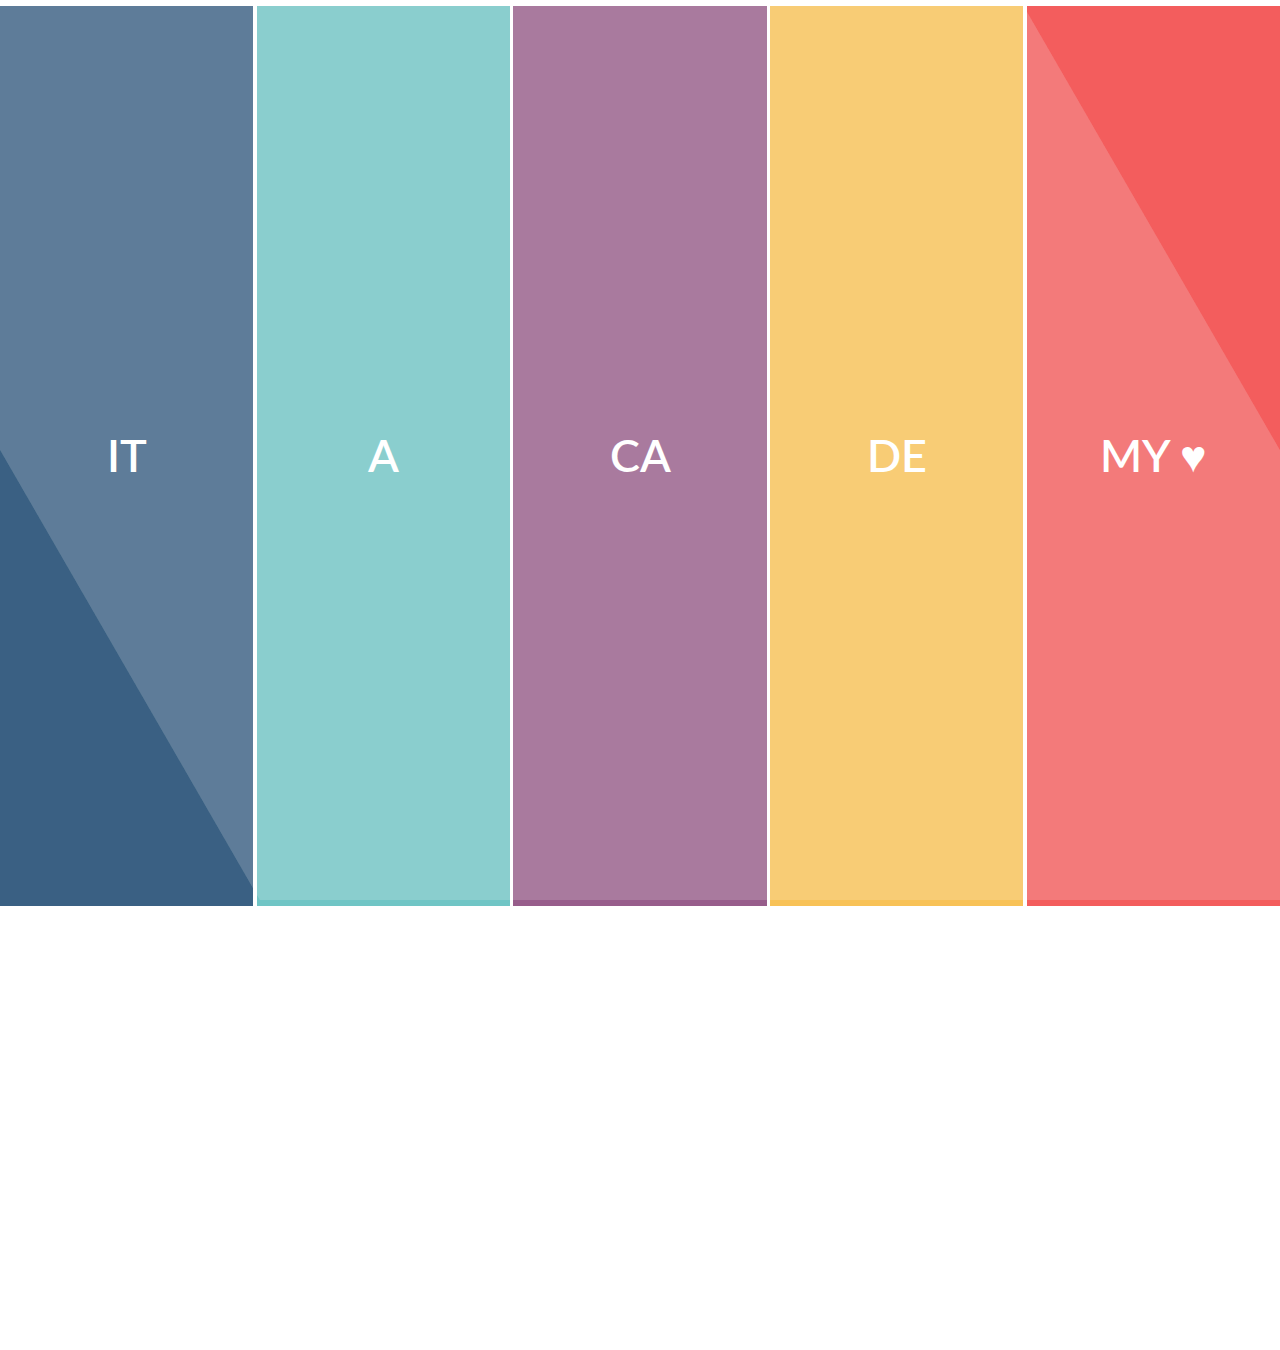
<file: Nivel_III/index.html>
<!DOCTYPE html>
<html lang="es">
<head>
    <meta charset="UTF-8">
    <meta http-equiv="X-UA-Compatible" content="IE=edge">
    <meta name="viewport" content="width=device-width, initial-scale=1.0">
    <title>Exercici Stripes</title>
    <!--Custom CSS-->
    <link rel="stylesheet" href="css/style.css">
    <!--Font Lato-->
    <link href="https://fonts.googleapis.com/css2?family=Lato:wght@300&display=swap" rel="stylesheet">
</head>
<body>

<!--container-->
<article class="strips">
    <!--Container num 1-->
    <section class="strip" id="strip1">
        <h1>it</h1>            
  </section>
    <!--Container num 2-->
    <section class="strip" id="strip2">
        <h1>a</h1>      
  </section>
    <!--Container num 3-->
    <section class="strip" id="strip3">
        <h1>ca</h1>        
  </section>
    <!--Container num 4-->
    <section class="strip" id="strip4">
        <h1>de</h1>      
  </section>
    <!--Container num 5-->
    <section class="strip" id="strip5">
     <!--Símbolo de corazón ASCII-->
        <h1>my &hearts;</h1>            
  </section>
</article>

</body>
</html>
</file>
<file: Nivel_III/css/style.css>
* {
  margin: 2px 0;
  padding: 0;
  border: 0;
  font-size: 100%;
  font: inherit;
  vertical-align: baseline;
  box-sizing: border-box;
}

html {
  display: block;
}

body {
  line-height: 1.5;
}
/*CUSTOM CSS */
h1 {
  font-family: "Lato", sans-serif;
  font-size: 3.5vw;
  font-weight: 600;
  color: #fff;
  text-transform: uppercase;
  /* Fuente suave y regular */
  -webkit-font-smoothing: antialiased;
  -moz-font-smoothing: grayscale;
}

/*container Padre*/
.strips {
  display: flex;
  overflow: hidden;
  cursor: pointer;
}

/*Container numero 1 y Animación */
#strip1 {
  background-color: #244f75;
  -webkit-animation: container1 1s cubic-bezier(0.23, 1, 0.32, 1) 0.1s both;
  animation: container1 1s cubic-bezier(0.23, 1, 0.32, 1) 0.1s both;
}

/*Container numero 2 y Animación */
#strip2 {
  background-color: #60bfbf;
  -webkit-animation: container2 1s cubic-bezier(0.23, 1, 0.32, 1) 0.2s both;
  animation: container2 1s cubic-bezier(0.23, 1, 0.32, 1) 0.2s both;
  /*linea blanca entres container*/
  margin-left: 0.2rem;
}

/*Container numero 3 y Animación */
#strip3 {
  background-color: #8c4b7e;
  -webkit-animation: container3 1s cubic-bezier(0.23, 1, 0.32, 1) 0.3s both;
  animation: container3 1s cubic-bezier(0.23, 1, 0.32, 1) 0.3s both;
  margin-left: 0.2rem;
}

/*Container num4* y Animación */
#strip4 {
  background-color: #f8bb44;
  -webkit-animation: container4 1s cubic-bezier(0.23, 1, 0.32, 1) 0.4s both;
  animation: container4 1s cubic-bezier(0.23, 1, 0.32, 1) 0.4s both;
  margin-left: 0.2rem;
}

/*Container num5 y Animación */
#strip5 {
  background-color: #f24b4b;
  -webkit-animation: container5 1s cubic-bezier(0.23, 1, 0.32, 1) 0.5s both;
  animation: container5 1s cubic-bezier(0.23, 1, 0.32, 1) 0.5s both;
  margin-left: 0.2rem;
}

/*Containers, 1 a 5*/
.strip {
  display: flex;
  align-items: center;
  justify-content: center;
  /* Una quinta parte de la pantalla y la altura total de la pantalla */
  flex-basis: 20vw;
  height: 100vh;
  /* Para evitar que las capas blancas se superpongan al pasar el mouse */
  overflow: hidden;
  cursor: pointer;
}

/*Capa Blanca*/
.strip:before {
  content: "";
  position: absolute;
  z-index: 1;
  top: 0;
  left: 0;
  width: 100%;
  height: 100%;
  background: white;
  opacity: 0.05;
  /*Posición de reposo Capa Blanca*/
  -webkit-transform-origin: center center;
  transform-origin: center center;
  -webkit-transform: skew(30deg) scaleY(1) translate(0, 0);
  transform: skew(30deg) scaleY(1) translate(0, 0);
  /*Movimiento Capa Blanca*/
  transition: all 0.6s cubic-bezier(0.23, 1, 0.32, 1);
}

/*Efecto de desplazamiento de capa blanca */
.strip:hover:before {
  /* Aumento capa blanca */
  -webkit-transform: scale(2);
  transform: scale(2);
  opacity: 0.1;
}

/*Animaciones - Keyframe*/
@keyframes container1 {
  /*container 1 hoja desde la Izquierda*/
  0% {
    -webkit-transform: translate(-100%, 0);
    transform: translate(-100%, 0);
  }
  100% {
    -webkit-transform: translate(0, 0);
    transform: translate(0, 0);
  }
}
@keyframes container2 {
  /*container 2 hojas desde abajo*/
  0% {
    -webkit-transform: translate(0, 100%);
    transform: translate(0, 100%);
  }
  100% {
    -webkit-transform: translate(0, 0);
    transform: translate(0, 0);
  }
}
@keyframes container3 {
  /*container 3 hojas desde abajo*/
  0% {
    -webkit-transform: translate(0, -100%);
    transform: translate(0, -100%);
  }
  100% {
    -webkit-transform: translate(0, 0);
    transform: translate(0, 0);
  }
}
@keyframes container4 {
  /*container 4 hojas desde abajo*/
  0% {
    -webkit-transform: translate(0, 100%);
    transform: translate(0, 100%);
  }
  100% {
    -webkit-transform: translate(0, 0);
    transform: translate(0, 0);
  }
}
@keyframes container5 {
  /*container 5 hojas desde la Derecha*/
  0% {
    -webkit-transform: translate(100%, 0);
    transform: translate(100%, 0);
  }
  100% {
    -webkit-transform: translate(0, 0);
    transform: translate(0, 0);
  }
}
</file>
